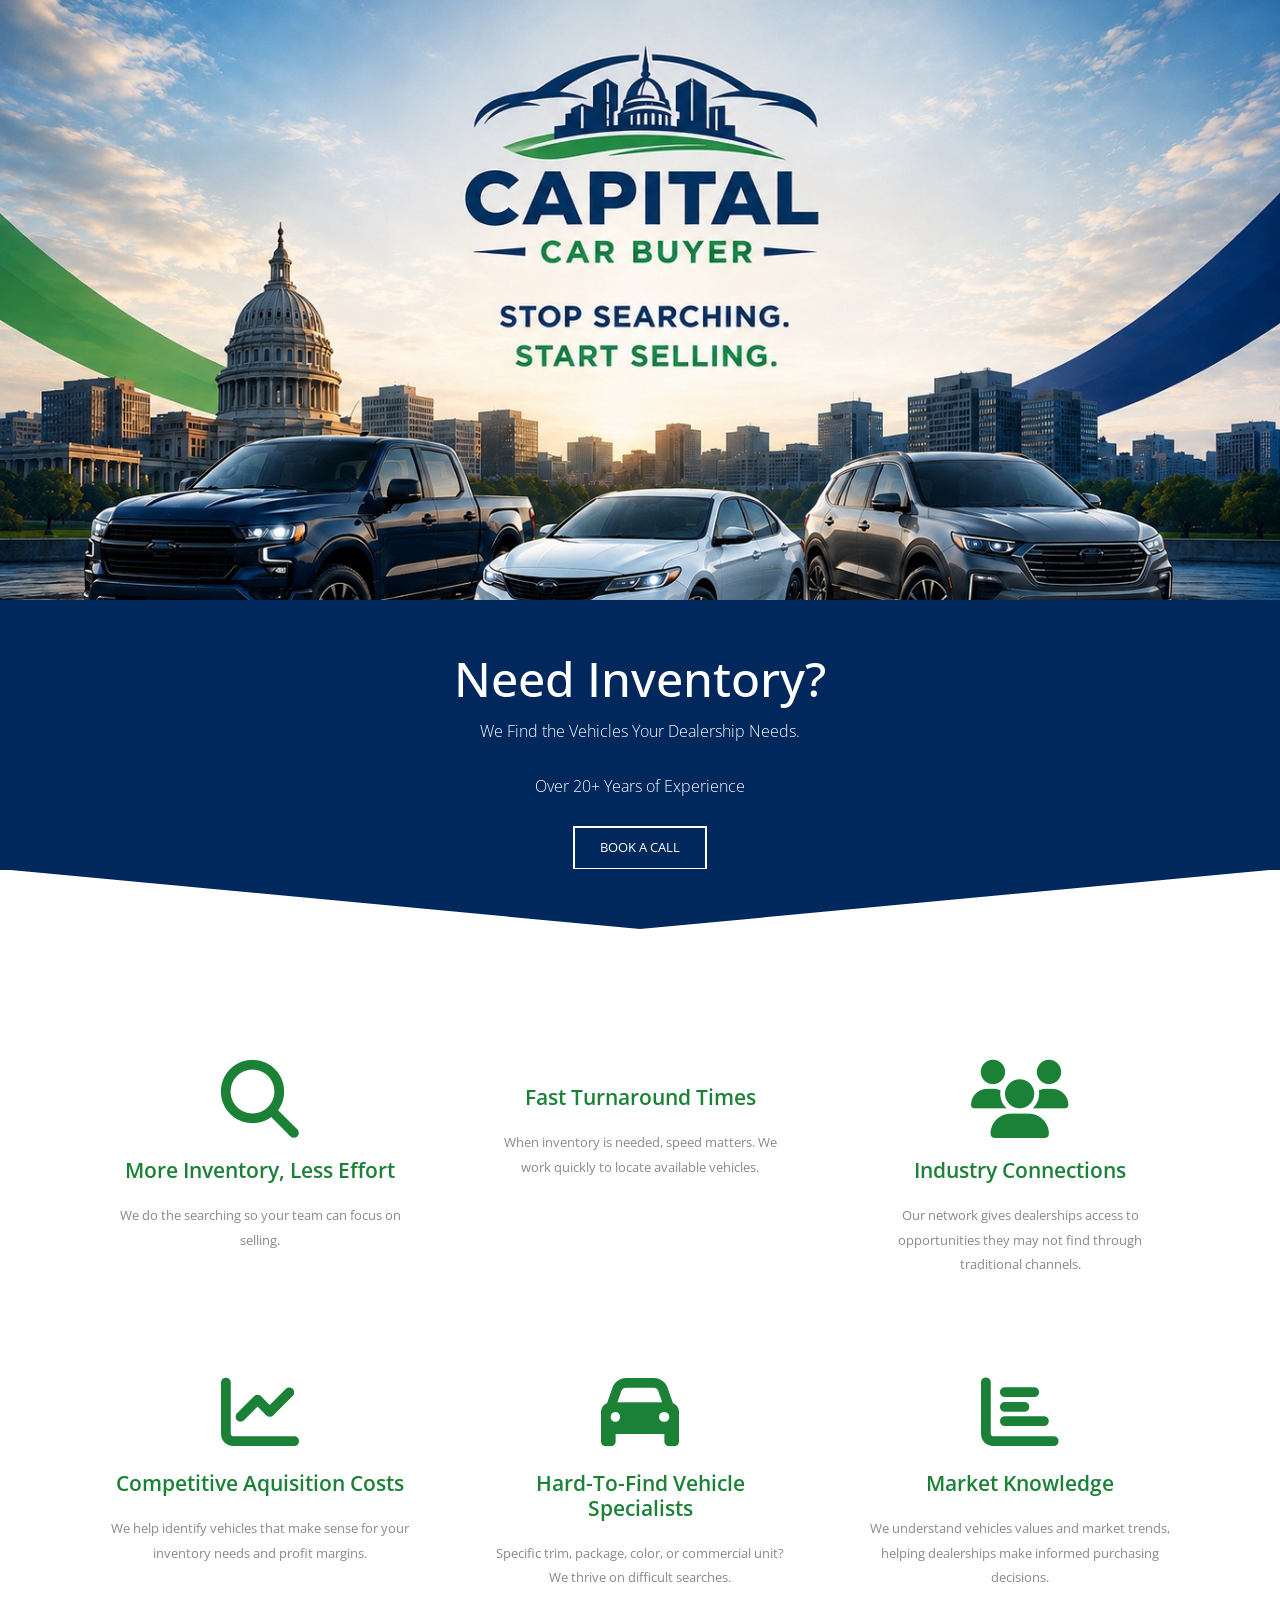
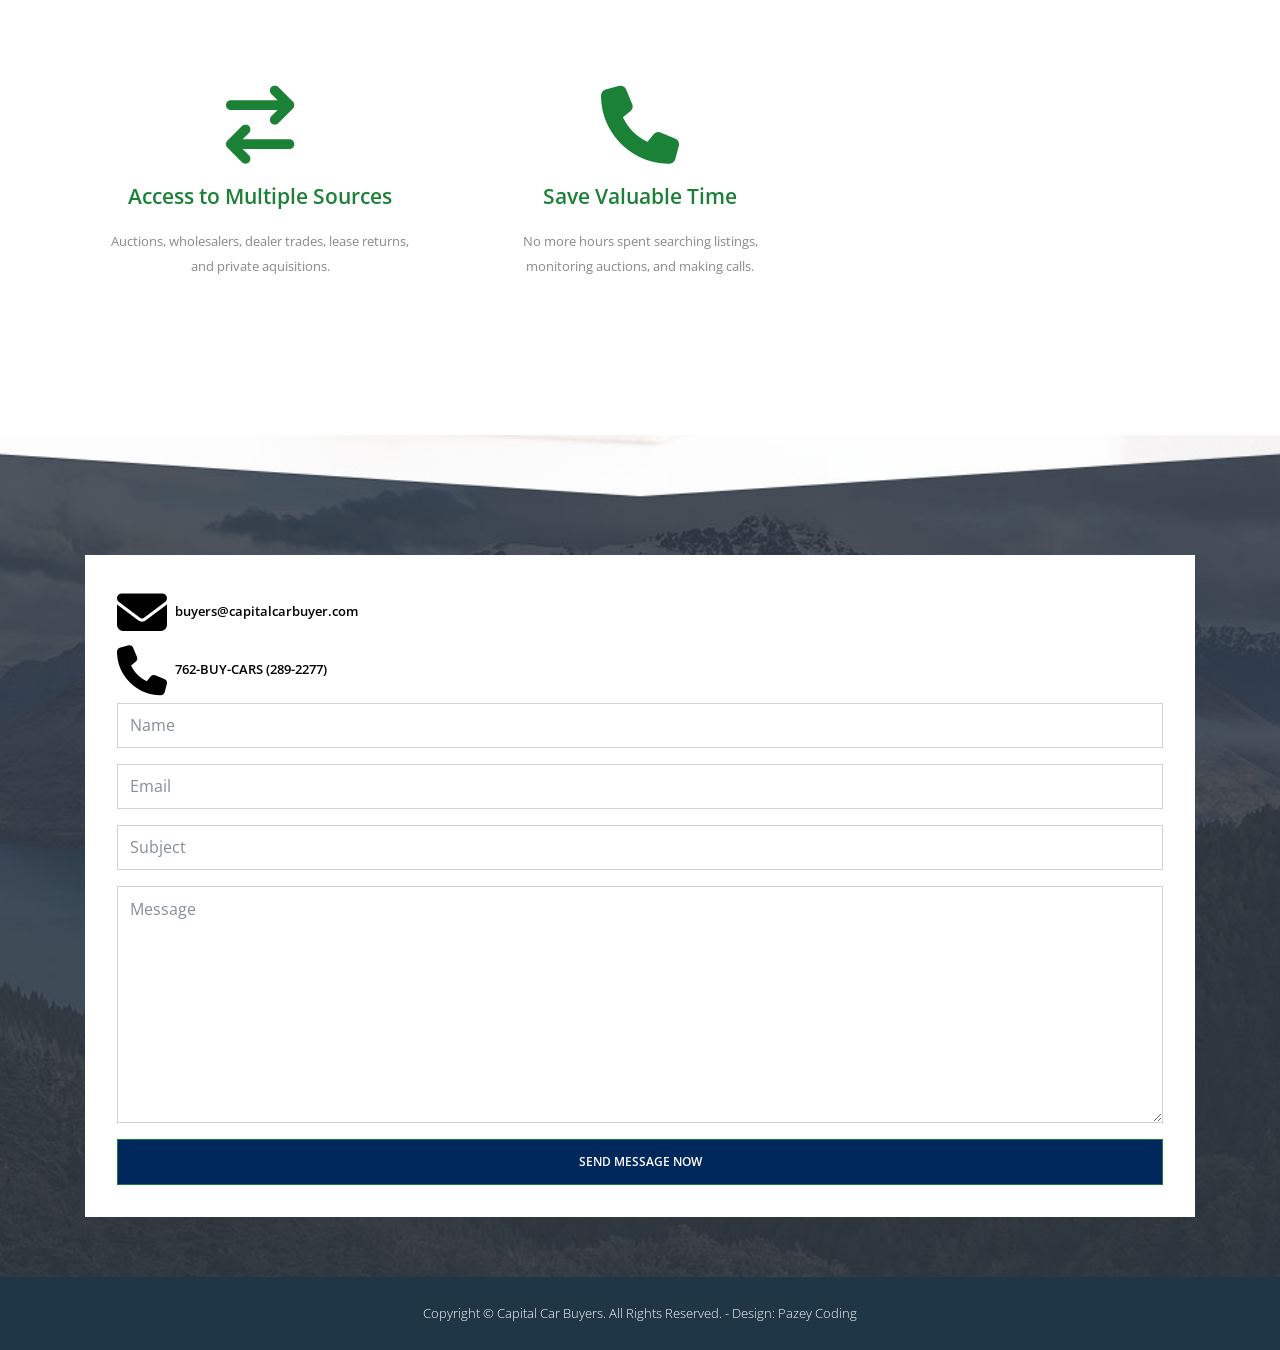
<file: index.html>
<!DOCTYPE html>
<html lang="en">
<head>
    <meta charset="utf-8">
    <meta http-equiv="X-UA-Compatible" content="IE=edge">
    <meta name="viewport" content="width=device-width, initial-scale=1">

    <title>Capital Car Buyer</title>

    <!-- load stylesheets -->
    <link rel="stylesheet" href="https://fonts.googleapis.com/css?family=Open+Sans:300,400,600,700">  <!-- Google web font "Open Sans" -->
    <link rel="stylesheet" href="font-awesome-4.7.0/css/font-awesome.min.css">                <!-- Font Awesome -->
    <link rel="stylesheet" href="css/bootstrap.min.css">                                      <!-- Bootstrap style -->
    <link rel="stylesheet" type="text/css" href="slick/slick.css"/>
    <link rel="stylesheet" type="text/css" href="slick/slick-theme.css"/>
    <link rel="stylesheet" type="text/css" href="css/datepicker.css"/>
    <link rel="stylesheet" href="css/tooplate-style.css">   
    <link rel="stylesheet" href="https://cdnjs.cloudflare.com/ajax/libs/font-awesome/6.5.2/css/all.min.css">                              

</head>

    <body>

               
                </div>
            </div>
            <div class="tm-section tm-bg-img" id="tm-section-1">
                <div class="tm-bg-white ie-container-width-fix-2">
                    <div class="container ie-h-align-center-fix">
                        <div class="row">
                            <div class="col-xs-12 ml-auto mr-auto ie-container-width-fix">
                                
                            </div>                        
                        </div>      
                    </div>
                </div>                  
            </div>
            
            <div class="tm-section-2">
                <div class="container">
                    <div class="row">
                        <div class="col text-center">
                            <h2 class="tm-section-title">Need Inventory? </h2>
                            <p class="tm-color-white tm-section-subtitle">We Find the Vehicles Your Dealership Needs.</p>
                            <p class="tm-color-white tm-section-subtitle">Over 20+ Years of Experience</p>
                            <a href="#tm-section-6" class="tm-color-white tm-btn-white-bordered">Book A Call</a>
                        </div>                
                    </div>
                </div>        
            </div>
            
            <div class="tm-section tm-position-relative">
                <svg xmlns="http://www.w3.org/2000/svg" viewBox="0 0 100 100" preserveAspectRatio="none" class="tm-section-down-arrow">
                    <polygon fill="#00285C" points="0,0  100,0  50,60"></polygon>                   
                </svg> 
                <div class="container tm-pt-5 tm-pb-4">
                    <div class="row text-center">
                        <article class="col-sm-12 col-md-4 col-lg-4 col-xl-4 tm-article">                            
                            <i class="fa fa-search tm-fa-6x tm-color-primary tm-margin-b-20"></i>
                            <h3 class="tm-color-primary tm-article-title-1">More Inventory, Less Effort</h3>
                            <p>We do the searching so your team can focus on selling.</p>
                            
                        </article>
                        <article class="col-sm-12 col-md-4 col-lg-4 col-xl-4 tm-article">                            
                            <i class="fa fa-clock-o tm-fa-6x tm-color-primary tm-margin-b-20"></i>
                            <h3 class="tm-color-primary tm-article-title-1">Fast Turnaround Times</h3>
                            <p>When inventory is needed, speed matters. We work quickly to locate available vehicles.</p>
                                                     
                        </article>
                        <article class="col-sm-12 col-md-4 col-lg-4 col-xl-4 tm-article">                           
                           <i class="fa fa-users tm-fa-6x tm-color-primary tm-margin-b-20"></i>
                            <h3 class="tm-color-primary tm-article-title-1">Industry Connections</h3>
                            <p>Our network gives dealerships access to opportunities they may not find through traditional channels.</p>
                                                    
                        </article>
                                 <article class="col-sm-12 col-md-4 col-lg-4 col-xl-4 tm-article">                            
                            <i class="fa fa-line-chart tm-fa-6x tm-color-primary tm-margin-b-20"></i>
                            <h3 class="tm-color-primary tm-article-title-1">Competitive Aquisition Costs</h3>
                            <p>We help identify vehicles that make sense for your inventory needs and profit margins.</p>
                         
                        </article>
                        <article class="col-sm-12 col-md-4 col-lg-4 col-xl-4 tm-article">                            
                            <i class="fa fa-car tm-fa-6x tm-color-primary tm-margin-b-20"></i>
                            <h3 class="tm-color-primary tm-article-title-1">Hard-To-Find Vehicle Specialists</h3>
                            <p>Specific trim, package, color, or commercial unit? We thrive on difficult searches.</p>
                                                  
                        </article>
                   
                                 <article class="col-sm-12 col-md-4 col-lg-4 col-xl-4 tm-article">                            
                           <i class="fa fa-bar-chart tm-fa-6x tm-color-primary tm-margin-b-20"></i>
                            <h3 class="tm-color-primary tm-article-title-1">Market Knowledge</h3>
                            <p>We understand vehicles values and market trends, helping dealerships make informed purchasing decisions.</p>
                           
                        </article>
                        <article class="col-sm-12 col-md-4 col-lg-4 col-xl-4 tm-article">                            
                            <i class="fa fa-exchange tm-fa-6x tm-color-primary tm-margin-b-20"></i>
                            <h3 class="tm-color-primary tm-article-title-1">Access to Multiple Sources</h3>
                            <p>Auctions, wholesalers, dealer trades, lease returns, and private aquisitions.</p>
                                                      
                        </article>
                        <article class="col-sm-12 col-md-4 col-lg-4 col-xl-4 tm-article">                           
                            <i class="fa fa-phone tm-fa-6x tm-color-primary tm-margin-b-20"></i>
                            <h3 class="tm-color-primary tm-article-title-1">Save Valuable Time</h3>
                            <p>No more hours spent searching listings, monitoring auctions, and making calls.</p>
                                                
                        </article>
                    </div>        
                </div>
            </div>
            
         
                   

            
                                </div>                            
                            </div>
                        </div>
                    </div>
                </div>
            </div>           
            
        
<div class="tm-section tm-section-pad tm-bg-img tm-position-relative" id="tm-section-6">
    <div class="container ie-h-align-center-fix">
        <div class="row">
            <div class="col-12">
                <div class="tm-bg-white tm-p-4">

                    <!-- Contact information -->
                    <div class="contact-info">
                        <a href="mailto:buyers@capitalcarbuyer.com" class="contact-link">
                            <i class="fas fa-envelope"></i>
                            buyers@capitalcarbuyer.com
                        </a>

                        <a href="tel:+17622892277" class="contact-link">
                            <i class="fas fa-phone"></i>
                            762-BUY-CARS (289-2277)
                        </a>
                    </div>

                    <!-- Contact form -->
                    <form id="contact-form"
                          action="https://formsubmit.co/buyers@capitalcarbuyer.com"
                          method="POST">

                        <!-- Email settings -->
                        <input type="hidden" name="_subject"
                               value="New Car Selling Inquiry - Capital Car Buyer">

                        <input type="hidden" name="_template" value="table">

                        <input type="hidden" name="_next"
                               value="https://capitalcarbuyer.com/thank-you.html">

                        <!-- Optional: reduce spam -->
                        <input type="text" name="_honey"
                               style="display:none">

                        <div class="form-group">
                            <input type="text"
                                   id="contact_name"
                                   name="Name"
                                   class="form-control"
                                   placeholder="Name"
                                   autocomplete="name"
                                   required>
                        </div>

                        <div class="form-group">
                            <input type="email"
                                   id="contact_email"
                                   name="Email"
                                   class="form-control"
                                   placeholder="Email"
                                   autocomplete="email"
                                   required>
                        </div>

                        <div class="form-group">
                            <input type="text"
                                   id="contact_subject"
                                   name="Subject"
                                   class="form-control"
                                   placeholder="Subject"
                                   required>
                        </div>

                        <div class="form-group">
                            <textarea id="contact_message"
                                      name="Message"
                                      class="form-control"
                                      rows="9"
                                      placeholder="Message"
                                      required></textarea>
                        </div>

                        <button type="submit"
                                class="btn btn-primary tm-btn-primary">
                            Send Message Now
                        </button>

                    </form>
                    <!-- End contact form -->

                </div>
            </div>
        </div>
    </div>
</div>

            
            <footer class="tm-bg-dark-blue">
                <div class="container">
                    <div class="row">
                        <p class="col-sm-12 text-center tm-font-light tm-color-white p-4 tm-margin-b-0">
                        Copyright &copy; Capital Car Buyers. All Rights Reserved.
                        
                        - Design: Pazey Coding</a></p>        
                    </div>
                </div>                
            </footer>
        </div>
        
        <!-- load JS files -->
        <script src="js/jquery-1.11.3.min.js"></script>             <!-- jQuery (https://jquery.com/download/) -->
        <script src="js/popper.min.js"></script>                    <!-- https://popper.js.org/ -->       
        <script src="js/bootstrap.min.js"></script>                 <!-- https://getbootstrap.com/ -->
        <script src="js/datepicker.min.js"></script>                <!-- https://github.com/qodesmith/datepicker -->
        <script src="js/jquery.singlePageNav.min.js"></script>      <!-- Single Page Nav (https://github.com/ChrisWojcik/single-page-nav) -->
        <script src="slick/slick.min.js"></script>                  <!-- http://kenwheeler.github.io/slick/ -->
        <script>

     

            function setCarousel() {
                
                if ($('.tm-article-carousel').hasClass('slick-initialized')) {
                    $('.tm-article-carousel').slick('destroy');
                } 

                if($(window).width() < 438){
                    // Slick carousel
                    $('.tm-article-carousel').slick({
                        infinite: false,
                        dots: true,
                        slidesToShow: 1,
                        slidesToScroll: 1
                    });
                }
                else {
                 $('.tm-article-carousel').slick({
                        infinite: false,
                        dots: true,
                        slidesToShow: 2,
                        slidesToScroll: 1
                    });   
                }
            }

            function setPageNav(){
                if($(window).width() > 991) {
                    $('#tm-top-bar').singlePageNav({
                        currentClass:'active',
                        offset: 79
                    });   
                }
                else {
                    $('#tm-top-bar').singlePageNav({
                        currentClass:'active',
                        offset: 65
                    });   
                }
            }

            function togglePlayPause() {
                vid = $('.tmVideo').get(0);

                if(vid.paused) {
                    vid.play();
                    $('.tm-btn-play').hide();
                    $('.tm-btn-pause').show();
                }
                else {
                    vid.pause();
                    $('.tm-btn-play').show();
                    $('.tm-btn-pause').hide();   
                }  
            }
       
            $(document).ready(function(){

                $(window).on("scroll", function() {
                    if($(window).scrollTop() > 100) {
                        $(".tm-top-bar").addClass("active");
                    } else {
                        //remove the background property so it comes transparent again (defined in your css)
                       $(".tm-top-bar").removeClass("active");
                    }
                });      

       
                
                // Slick carousel
                setCarousel();
                setPageNav();

                $(window).resize(function() {
                  setCarousel();
                  setPageNav();
                });

                // Close navbar after clicked
                $('.nav-link').click(function(){
                    $('#mainNav').removeClass('show');
                });


                // Update the current year in copyright
                $('.tm-current-year').text(new Date().getFullYear());                           
            });

        </script>             

</body>
</html>
</file>
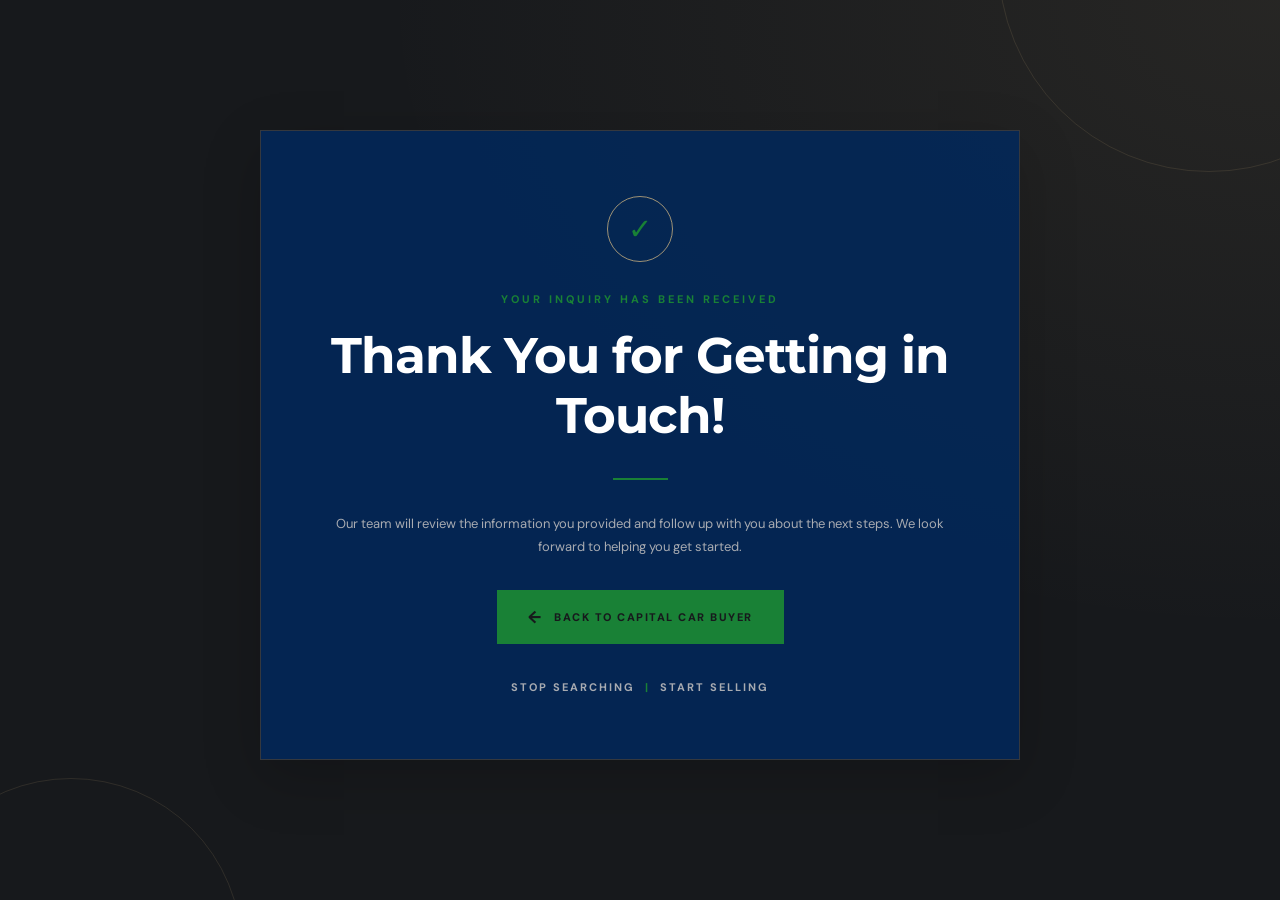
<file: thank-you.html>
<!DOCTYPE html>
<html lang="en">
<head>
  <meta charset="UTF-8">
  <meta name="viewport" content="width=device-width, initial-scale=1.0">

  <meta name="description" content="Thank you for contacting Capital Car Buyer. We've received your vehicle-selling inquiry and look forward to helping you sell your car.">

  <meta name="robots" content="noindex, follow">

  <title>Thank You | Capital Car Buyer</title>

  <link rel="preconnect" href="https://fonts.googleapis.com">
  <link rel="preconnect" href="https://fonts.gstatic.com" crossorigin>

  <link href="https://fonts.googleapis.com/css2?family=DM+Sans:wght@400;500;600;700&family=Montserrat:wght@500;600;700;800&display=swap" rel="stylesheet">

  <style>
    * {
      box-sizing: border-box;
      margin: 0;
      padding: 0;
    }

    :root {
      --gold: #198136;
      --gold-dark: #00285D;
      --dark: #17191C;
      --dark-light: #00285dd4;
      --white: #FFFFFF;
      --muted: #A8ABB1;
      --border: #35383E;
    }

    html {
      scroll-behavior: smooth;
    }

    body {
      min-height: 100vh;
      font-family: 'DM Sans', sans-serif;
      color: var(--white);
      background: var(--dark);
      display: flex;
      flex-direction: column;
    }

    /* Header */

    .site-header {
      width: 100%;
      padding: 26px 7%;
      border-bottom: 1px solid var(--border);
      background: var(--dark);
    }

    .header-inner {
      max-width: 1200px;
      margin: 0 auto;
      display: flex;
      align-items: center;
      justify-content: center;
    }

    .brand {
      color: var(--white);
      text-decoration: none;
      text-align: center;
      display: inline-block;
    }

    .brand-name {
      display: block;
      font-family: 'Montserrat', sans-serif;
      font-size: 22px;
      font-weight: 800;
      letter-spacing: 2px;
    }

    .brand-name span {
      color: var(--gold);
    }

    .brand-subtitle {
      display: block;
      margin-top: 7px;
      font-size: 9px;
      font-weight: 600;
      letter-spacing: 4px;
      color: var(--muted);
      text-transform: uppercase;
    }

    /* Thank-you section */

    .thank-you-section {
      flex: 1;
      display: flex;
      align-items: center;
      justify-content: center;
      padding: 80px 24px 90px;
      position: relative;
      overflow: hidden;
      background:
        radial-gradient(
          ellipse at top right,
          rgba(223, 191, 133, 0.08),
          transparent 50%
        ),
        var(--dark);
    }

    .thank-you-section::before {
      content: "";
      position: absolute;
      width: 420px;
      height: 420px;
      border: 1px solid rgba(223, 191, 133, 0.12);
      border-radius: 50%;
      top: -250px;
      right: -140px;
      pointer-events: none;
    }

    .thank-you-section::after {
      content: "";
      position: absolute;
      width: 340px;
      height: 340px;
      border: 1px solid rgba(223, 191, 133, 0.12);
      border-radius: 50%;
      bottom: -220px;
      left: -100px;
      pointer-events: none;
    }

    .thank-you-card {
      position: relative;
      z-index: 1;
      width: 100%;
      max-width: 760px;
      padding: 65px 55px;
      text-align: center;
      background: var(--dark-light);
      border: 1px solid var(--border);
      box-shadow: 0 18px 55px rgba(0, 0, 0, 0.18);
    }

    .success-icon {
      width: 66px;
      height: 66px;
      margin: 0 auto 30px;
      border: 1px solid rgba(223, 191, 133, 0.7);
      border-radius: 50%;
      display: flex;
      align-items: center;
      justify-content: center;
      color: var(--gold);
      font-size: 29px;
      font-weight: 400;
    }

    .eyebrow {
      color: var(--gold);
      font-size: 11px;
      font-weight: 700;
      letter-spacing: 3px;
      text-transform: uppercase;
      margin-bottom: 20px;
    }

    h1 {
      font-family: 'Montserrat', sans-serif;
      font-size: clamp(34px, 5vw, 50px);
      font-weight: 700;
      line-height: 1.2;
      letter-spacing: -1px;
      margin-bottom: 24px;
    }

    .thank-you-message {
      max-width: 510px;
      margin: 0 auto;
      color: var(--muted);
      font-size: 15px;
      line-height: 1.9;
    }

    .thank-you-message strong {
      color: var(--white);
      font-weight: 600;
    }

    .divider {
      width: 55px;
      height: 2px;
      background: var(--gold);
      margin: 32px auto;
    }

    .next-steps {
      color: var(--muted);
      font-size: 13px;
      line-height: 1.8;
      margin-bottom: 32px;
    }

    /* Homepage button */

    .home-button {
      display: inline-flex;
      align-items: center;
      justify-content: center;
      gap: 12px;
      min-height: 54px;
      padding: 0 30px;
      background: var(--gold);
      border: 1px solid var(--gold);
      color: var(--dark);
      text-decoration: none;
      font-size: 11px;
      font-weight: 800;
      letter-spacing: 1.5px;
      text-transform: uppercase;
      transition: background 0.25s ease,
                  border-color 0.25s ease,
                  transform 0.25s ease;
    }

    .home-button:hover {
      background: var(--gold-dark);
      border-color: var(--gold-dark);
      transform: translateY(-2px);
    }

    .home-button:focus-visible {
      outline: 3px solid var(--white);
      outline-offset: 4px;
    }

    .button-arrow {
      font-size: 17px;
      line-height: 1;
      transition: transform 0.25s ease;
    }

    .home-button:hover .button-arrow {
      transform: translateX(-3px);
    }

    .brand-tagline {
      margin-top: 36px;
      color: var(--muted);
      font-size: 11px;
      font-weight: 700;
      letter-spacing: 2px;
      text-transform: uppercase;
    }

    .brand-tagline span {
      color: var(--gold);
      padding: 0 5px;
    }

    

    /* Mobile */

    @media (max-width: 600px) {
      .site-header {
        padding: 22px 16px;
      }

      .brand-name {
        font-size: 19px;
        letter-spacing: 1.5px;
      }

      .brand-subtitle {
        font-size: 8px;
        letter-spacing: 3px;
      }

      .thank-you-section {
        padding: 45px 18px 55px;
      }

      .thank-you-card {
        padding: 45px 23px;
      }

      .success-icon {
        width: 58px;
        height: 58px;
        margin-bottom: 25px;
      }

      .eyebrow {
        font-size: 10px;
        letter-spacing: 2px;
      }

      h1 {
        font-size: 34px;
      }

      .thank-you-message {
        font-size: 14px;
      }

      .home-button {
        width: 100%;
        max-width: 300px;
        padding: 0 18px;
        font-size: 10px;
      }

      .brand-tagline {
        font-size: 9px;
        letter-spacing: 1.5px;
      }
    }

    @media (prefers-reduced-motion: reduce) {
      *,
      *::before,
      *::after {
        scroll-behavior: auto !important;
        transition: none !important;
      }
    }
  </style>
</head>

<body>



  <main class="thank-you-section">
    <section class="thank-you-card" aria-labelledby="thank-you-title">

      <div class="success-icon" aria-hidden="true">
        &#10003;
      </div>

      <p class="eyebrow">Your inquiry has been received</p>

      <h1 id="thank-you-title">Thank You for Getting in Touch!</h1>

    

      <div class="divider"></div>

      <p class="next-steps">
        Our team will review the information you provided and
        follow up with you about the next steps.
        We look forward to helping you get started.
      </p>

      <a class="home-button" href="https://capitalcarbuyer.com/">
        <span class="button-arrow" aria-hidden="true">&#8592;</span>
        Back to Capital Car Buyer
      </a>

      <p class="brand-tagline">
        Stop Searching <span>|</span> Start Selling
      </p>

    </section>
  </main>



  <script>
    document.getElementById("current-year").textContent =
      new Date().getFullYear();
  </script>

</body>
</html>
</file>
<file: css/datepicker.css>
.qs-datepicker {
  color: black;
  position: absolute;
  width: 250px;
  display: -ms-flexbox;
  display: flex;
  -ms-flex-direction: column;
      flex-direction: column;
  font-family: sans-serif;
  font-size: 14px;
  z-index: 9001;
  -webkit-user-select: none;
     -moz-user-select: none;
      -ms-user-select: none;
          user-select: none;
  border: 1px solid gray;
  border-radius: 4.22275px;
  overflow: hidden;
  background: white;
  box-shadow: 0 20px 20px -15px rgba(0, 0, 0, 0.3);
}
.qs-datepicker * {
  box-sizing: border-box;
}
.qs-datepicker.qs-hidden {
  display: none;
}
.qs-datepicker .qs-overlay {
  position: absolute;
  top: 0;
  left: 0;
  background: rgba(0, 0, 0, 0.75);
  color: white;
  width: 100%;
  height: 100%;
  padding: .5em;
  z-index: 1;
  opacity: 1;
  transition: opacity 0.3s;
  display: -ms-flexbox;
  display: flex;
  -ms-flex-direction: column;
      flex-direction: column;
  -ms-flex-align: center;
      align-items: center;
}
.qs-datepicker .qs-overlay.qs-hidden {
  opacity: 0;
  z-index: -1;
}
.qs-datepicker .qs-overlay .qs-close {
  -ms-flex-item-align: end;
      align-self: flex-end;
  display: inline-table;
  padding: .5em;
  line-height: .77;
  cursor: pointer;
  position: absolute;
}
.qs-datepicker .qs-overlay .qs-overlay-year {
  display: block;
  border: none;
  background: transparent;
  border-bottom: 1px solid white;
  border-radius: 0;
  color: white;
  font-size: 14px;
  padding: .25em 0;
  margin: auto 0 .5em;
  width: calc(100% - 1em);
}
.qs-datepicker .qs-overlay .qs-overlay-year::-webkit-inner-spin-button {
  -webkit-appearance: none;
}
.qs-datepicker .qs-overlay .qs-submit {
  border: 1px solid white;
  border-radius: 4.22275px;
  padding: .5em;
  margin: 0 auto auto;
  cursor: pointer;
  background: rgba(128, 128, 128, 0.4);
}
.qs-datepicker .qs-overlay .qs-submit.qs-disabled {
  color: gray;
  border-color: gray;
  cursor: not-allowed;
}
.qs-datepicker .qs-controls {
  width: 100%;
  display: -ms-flexbox;
  display: flex;
  -ms-flex-pack: justify;
      justify-content: space-between;
  -ms-flex-align: center;
      align-items: center;
  -ms-flex-positive: 1;
      flex-grow: 1;
  -ms-flex-negative: 0;
      flex-shrink: 0;
  background: lightgray;
  filter: blur(0px);
  transition: filter 0.3s;
}
.qs-datepicker .qs-controls.qs-blur {
  filter: blur(5px);
}
.qs-datepicker .qs-arrow {
  height: 25px;
  width: 25px;
  position: relative;
  cursor: pointer;
  border-radius: 5px;
  transition: background .15s;
}
.qs-datepicker .qs-arrow:hover {
  background: rgba(0, 0, 0, 0.1);
}
.qs-datepicker .qs-arrow:hover.qs-left:after {
  border-right-color: black;
}
.qs-datepicker .qs-arrow:hover.qs-right:after {
  border-left-color: black;
}
.qs-datepicker .qs-arrow:after {
  content: '';
  border: 6.25px solid transparent;
  position: absolute;
  top: 50%;
  transition: border .2s;
}
.qs-datepicker .qs-arrow.qs-left:after {
  border-right-color: gray;
  right: 50%;
  transform: translate(25%, -50%);
}
.qs-datepicker .qs-arrow.qs-right:after {
  border-left-color: gray;
  left: 50%;
  transform: translate(-25%, -50%);
}
.qs-datepicker .qs-month-year {
  font-weight: bold;
  transition: border .2s;
  border-bottom: 1px solid transparent;
  cursor: pointer;
}
.qs-datepicker .qs-month-year:hover {
  border-bottom: 1px solid gray;
}
.qs-datepicker .qs-month-year:focus,
.qs-datepicker .qs-month-year:active:focus {
  outline: none;
}
.qs-datepicker .qs-month {
  padding-right: .5ex;
}
.qs-datepicker .qs-year {
  padding-left: .5ex;
}
.qs-datepicker .qs-squares {
  display: -ms-flexbox;
  display: flex;
  -ms-flex-wrap: wrap;
      flex-wrap: wrap;
  padding: 5px;
  filter: blur(0px);
  transition: filter 0.3s;
}
.qs-datepicker .qs-squares.qs-blur {
  filter: blur(5px);
}
.qs-datepicker .qs-square {
  width: 14.28571429%;
  height: 25px;
  display: -ms-flexbox;
  display: flex;
  -ms-flex-align: center;
      align-items: center;
  -ms-flex-pack: center;
      justify-content: center;
  cursor: pointer;
  transition: background .1s;
  border-radius: 4.22275px;
}
.qs-datepicker .qs-square.qs-current {
  font-weight: bold;
}
.qs-datepicker .qs-square.qs-active {
  background: lightblue;
}
.qs-datepicker .qs-square.qs-disabled span {
  opacity: .2;
}
.qs-datepicker .qs-square.qs-empty {
  cursor: default;
}
.qs-datepicker .qs-square.qs-disabled {
  cursor: not-allowed;
}
.qs-datepicker .qs-square.qs-day {
  cursor: default;
  font-weight: bold;
  color: gray;
}
.qs-datepicker .qs-square:not(.qs-empty):not(.qs-disabled):not(.qs-day):hover {
  background: orange;
}
</file>
<file: css/tooplate-style.css>
body {
	font-family: 'Open Sans', Helvetica, Arial, sans-serif;
	font-size: 13px;
	font-weight: 400;
	overflow-x: hidden;
}

a, button { transition: all 0.3s ease; }
a:hover,
a:focus {
	text-decoration: none;
	outline: none;
}

.tm-position-relative { position: relative; }
.tm-flex-align-center { align-items: center; }
.tm-fa-6x { font-size: 6em; }
.tm-margin-b-0 { margin-bottom: 0; }
.tm-margin-b-20 { margin-bottom: 20px; }
.tm-p-4 { padding: 2rem!important; }
.tm-color-white { color: white; }
.tm-color-primary {	color: #1B8137; }
.tm-bg-primary { background: #1B8137; }
.tm-bg-gray { background: #F4F4F4; }
.tm-bg-white { background: white; }
.tm-bg-dark-blue { background: #1f3646; }

.tm-bg-white-shadow {
	-webkit-box-shadow: 0px 0px 7px 0px rgba(214,214,214,1);
	-moz-box-shadow: 0px 0px 7px 0px rgba(214,214,214,1);
	box-shadow: 0px 0px 7px 0px rgba(214,214,214,1);
}

.tm-section-pad { padding: 30px 50px; }
.tm-section-pad-2 { padding: 30px 40px; }
.tm-article-pad { padding: 28px; }
.tm-sidebar-pad { padding: 15px 20px; }
.tm-sidebar-pad-2 { padding: 21px 20px; }
.tm-pad { padding: 20px; }

a.tm-color-primary:hover,
a.tm-color-primary:active {
	color: #1B8137;
}

.tm-font-light { font-weight: 300; }
.tm-font-normal { font-weight: 400; }
.tm-font-semibold { font-weight: 600; }

p { 
	color: #898989; 
	line-height: 1.9;
}

.navbar { 
	width: 100%; 
	padding-top: 0;
	padding-bottom: 0;
}
.navbar-brand {
	font-size: 1.8rem;
	font-weight: 700;
}
.navbar a { color: black; }

.navbar-toggler-icon {
    background-image: url("data:image/svg+xml;charset=utf8,%3Csvg viewBox='0 0 32 32' xmlns='http://www.w3.org/2000/svg'%3E%3Cpath stroke='rgba(238, 80, 87, 1)' stroke-width='2' stroke-linecap='round' stroke-miterlimit='10' d='M4 8h24M4 16h24M4 24h24'/%3E%3C/svg%3E");
}

.navbar-toggler { 
	border-color: #00285C; 
	cursor: pointer;
}

.nav-item {
	background: transparent;
	border-left: 1px solid #ccc;
	cursor: pointer;
	font-size: 0.8rem;
	font-weight: 300;
    text-transform: uppercase;
    padding: 0;
    transition: all 0.5s ease;
}

.nav-item:last-child { border-right: 1px solid #ccc; }

.nav-link.active,
.nav-link:hover {
	color: white;
	background: #1B8137;	
}

.tm-top-bar .navbar-expand-lg .navbar-nav .nav-link {
    padding: 12px 18px;
    font-size: 0.75rem;
}

.tm-top-bar {
    position: fixed;
    top: 0;
    left: 0;
    width: 100%;
    padding: 0;
    z-index: 10000;
    transition: all 0.2s ease-in-out;
    height: 10px;
    background: white;
}

.tm-top-bar.active {
	height: 60px;
	box-shadow: 0 1px 5px rgba(0, 0, 0, 0.25);
}

.tm-top-bar.active .navbar-expand-lg .navbar-nav .nav-link {
    padding: 10px 15px;
    font-size: 0.75rem;
}
.tm-top-bar-bg { height: 119px; }
.tm-section { min-height: 515px; }

.tm-section-pad {
	padding-top: 80px;
	padding-bottom: 80px;
}

#tm-section-1 {	
	background-image: url('../img/bg-img-1.jpg');	
	height: 600px;
}




#tm-section-5 { background-image: url('../img/bg-img-2.jpg'); }

#tm-section-6 {
	background-image: url('../img/bg-img-3.jpg');
	background-position: top center;
	padding-top: 120px;
	padding-bottom: 60px;
}

.tm-bg-img {
	background-position: center center;
	background-repeat: no-repeat;
	background-size: cover;
	display: -webkit-box;
	display: -webkit-flex;
	display: -ms-flexbox;
	display: flex;
    -webkit-box-align: center;
    -webkit-align-items: center;
    -ms-flex-align: center;
            align-items: center;
    -webkit-box-pack: center;
    -webkit-justify-content: center;
    -ms-flex-pack: center;
            justify-content: center
}

.qs-datepicker {
	font-family:  'Open Sans', Helvetica, Arial, sans-serif;
	font-size: 0.8rem;
}

.form-control {
	border-radius: 0;
	padding: 0.6rem 0.75rem;
}

.form-control:focus {
	border-color: #00285C;
	box-shadow: 0 0 0 0.2rem #00285C;
}

.btn-primary {
	background-color: #00285C;
	border-color: #1B8137;
	border-radius: 0;
	cursor: pointer;
	font-size: 0.7rem;
	font-weight: 600;
	padding: 13px 30px;
	text-transform: uppercase;
}

.btn-primary:hover,
.btn-primary:focus,
.btn-primary:active {
	background-color: #00285C;
	border-color: #1B8137;
}

.tm-search-form .tm-form-element { padding: 0 5px; }
.tm-form-element { position: relative; }
.tm-form-element:last-child { margin-right: 0; }

.tm-form-element-icon {
	color: #00285C;
	position: absolute;
	top: 10px;
	left: 15px;
}

.tm-form-element-icon-small {
	top: 16px;
	left: 18px;
}

select.tm-select.form-control:not([size]):not([multiple]) { height: 100%; }

select:not([multiple]) {
    -webkit-appearance: none;
    -moz-appearance: none;
    background-position: right 50%;
    background-repeat: no-repeat;
    background-image: url([data-uri]);
    padding: .5em;
    padding-right: 1.5em
}

/* https://stackoverflow.com/questions/20163079/remove-select-arrow-on-ie */
select.tm-select::-ms-expand { display: none; }

.tm-select {
    border-radius: 0;
    color: #858789;
}

.tm-search-form .form-control {
	font-size: 0.8rem;	
	padding: 0.75rem 0.75rem 0.75rem 45px;
}

.tm-search-form .tm-form-element { width: 33.3333%; }
.tm-search-form .tm-form-element-2 { width: 25%; }
.tm-search-form-row { width: 900px; }
.tm-btn-search { width: 100%; }

/* https://css-tricks.com/creating-non-rectangular-headers/ */
.tm-section-down-arrow {
  position: absolute;
  top: -1px;
  width: 100%;
  height: 100px;
}

.tm-pt-5 { padding-top: 150px; }
.tm-pb-4 { padding-bottom: 100px; }

.tm-section-2 {
	background: #00285C;
	padding-top: 50px;
	position: relative;
}

.tm-section-title {
	color: white;
	font-size: 3rem;
}

.tm-section-title-2 {
	font-size: 3.2rem;
    font-weight: 600;
}

.tm-section-subtitle {
	font-size: 1rem;
	font-weight: 300;
	margin-bottom: 25px;
}

.tm-section-subtitle-2 { font-size: 1.8rem; }

.tm-btn-white-bordered {
	display: inline-block;
	padding: 10px 25px;
	border: 2px solid white;
	background: transparent;
	text-transform: uppercase;
}

.tm-btn-white-bordered:hover,
.tm-btn-white-bordered:focus {
	color: #00285C;
	background: white;	
}

.slick-dots { bottom: -35px; }

.tm-article {
	padding: 40px;
	transition: all 0.3s ease;
}

.tm-article:hover {
	-webkit-box-shadow: 0px 0px 7px 0px rgba(214,214,214,1);
	-moz-box-shadow: 0px 0px 7px 0px rgba(214,214,214,1);
	box-shadow: 0px 0px 7px 0px rgba(214,214,214,1);
	transform: scale(1.1);
}

.tm-article-title-1 {
	font-size: 1.3rem;
    font-weight: 600;
    margin-bottom: 20px;
}

.tm-article-title-2 { 
	font-size: 1rem;
	font-weight: 700;
	letter-spacing: 1px;
}

.tm-article-title-3 { font-size: 1.1rem; }

.tm-btn-primary {
	display: block;
    width: 100%;
    text-align: center;
    margin-left: auto;
    margin-right: auto;
    font-size: 0.75rem;
}

.tm-sidebar-title {
	font-size: 1.3rem;
	margin-bottom: 5px;
}

.tm-sidebar-item-title {
	font-size: 1.2rem;
	letter-spacing: 1px;
	margin-bottom: 0;	
}

.tm-recommended-item .tm-bg-gray { transition: all 0.3s ease; }
.tm-recommended-item:hover .tm-bg-gray { background: #DDD; }

.tm-recommended-item h4 { 
	color: black; 
	transition: all 0.3s ease;
}

.tm-recommended-item:hover h4 { color: #00285C; }
.tm-media { align-items: stretch; }

.tm-media,
.tm-media-1 {
	margin-bottom: 15px;
}

.tm-media:last-child,
.tm-media-1:last-child {
	margin-bottom: 0;
}

.tm-media-body,
.tm-media-body-1 {
	display: -webkit-box;
	display: -webkit-flex;
	display: -ms-flexbox;
	display: flex;
	-webkit-box-align: center;
	-webkit-align-items: center;
	-ms-flex-align: center;
	        align-items: center;
	padding-left: 25px;
}

.tm-media-body-v-center {
	display: -webkit-box;
	display: -webkit-flex;
	display: -ms-flexbox;
	display: flex;
    -webkit-box-orient: vertical;
    -webkit-box-direction: normal;
    -webkit-flex-direction: column;
    -ms-flex-direction: column;
            flex-direction: column;
    -webkit-box-pack: center;
    -webkit-justify-content: center;
    -ms-flex-pack: center;
            justify-content: center;
    		align-items: flex-start;
}

.overlay {
    position: absolute;
    top: 0;
    left: 0;
    width: 100%;
    height: 515px;
    z-index: 1;
    background-color: rgba(0,0,0,0.75);
    display: flex;
    align-items: center;
    justify-content: center;
}

.tm-bg-video { 
	position: relative; 
	padding-top: 515px;
}

video {
    position: absolute;
    top: 50%;
    left: 50%;
    min-width: 100%;
    min-height: 100%;
    width: auto;
    height: auto;
    z-index: -100;
    transform: translateX(-50%) translateY(-50%);
    background-size: cover;
    transition: 1s opacity;
}

.tm-btn-pause { display:none; }

.tm-btn-play,
.tm-btn-pause {
	color: rgba(255,255,255,0.5);
	cursor: pointer;
}

.tm-media-container { max-width: 772px; }

#google-map {
    height: 479px;
    width: 100%;    
}

.contact-form .form-control {
	background-color: #F4F4F4;
	border: none;
	font-size: 0.8rem;
	font-weight: 300;
}

.clearfix:after {
   content: " "; /* Older browser do not support empty content */
   visibility: hidden;
   display: block;
   height: 0;
   clear: both;
}

@media screen and (max-width: 991px) {
	.tm-top-bar.active, .tm-top-bar, .tm-top-bar-bg { height: 40px; }
	.tm-top-bar.active .navbar-expand-lg .navbar-nav .nav-link,
	.tm-top-bar .navbar-expand-lg .navbar-nav .nav-link {
	    padding: 15px 20px;
	}
	#mainNav {
		width: 180px;
	    position: absolute;
	    top: 60px;
	    right: 15px;

		-webkit-box-shadow: 0px 0px 7px 0px rgba(214,214,214,1);
		-moz-box-shadow: 0px 0px 7px 0px rgba(214,214,214,1);
		box-shadow: 0px 0px 7px 0px rgba(214,214,214,1);
	}

	.tm-search-form .tm-form-element { 
		width: 33%; 
		max-width: 215px;
	}

	.tm-search-form-row { width: 98%; max-width: 900px; }
	.tm-recommended-container { margin-top: 30px; }

	video {
		top: 25%;
		left: 0;
	    min-width: 50%;
	    min-height: 50%;
	    width: auto;
	    height: auto;	 
	}
}

@media screen and (max-width: 767px) {
	.tm-search-form .tm-form-element {
		width: 50%;
		max-width: 235px;
	}

	#tm-section-1 {
		padding-left: 15px;
		padding-right: 15px;
	}

	.tm-media-container,
	.tm-media-title-container {
	    max-width: 320px;
	    margin-right: auto;
	}

	.tm-media-title-container {
		margin-left: auto;
		margin-bottom: 20px;
	}

	.tm-media-1 {
		flex-direction: column;
		max-width: 280px;
		margin-bottom: 30px;
		margin-left: auto;
		margin-right: auto;
	}

	.tm-media-body-1 {
		padding-left: 0;
		margin-left: 0;
		margin-top: 20px;
	}

	.tm-bg-video { padding-top: 255px; }
	.overlay { height: 255px; }
}

@media screen and (max-width: 767px) and (min-width: 524px) {
	.tm-search-form .tm-form-element-100 { 
		width: 100%; 
		max-width: none;
	}

	.tm-search-form .tm-form-element-50 { width: 50%; }
}

@media screen and (max-width: 524px) {
	.tm-section-pad-2 { padding: 20px 25px; }

	.tm-search-form .tm-form-element {
		width: 100%;
		max-width: 100%;
	}

	.tm-fx-col-xs { flex-direction: column; }
	.tm-section-pad { padding: 25px 15px; }
	#tm-section-1 { height: 600px; }
}

/* IE Fixes */
@media all and (-ms-high-contrast: none), (-ms-high-contrast: active) {
     /* IE10+ CSS styles go here */
     .ie-h-align-center-fix {
     	margin-left: 0;
     	margin-right: 0;
     }

     .ie-10-ml-auto { float: right; }
     .tm-media-body, .tm-media-body > * { width: 100%; }
     .tm-media-body-1, .tm-media-body-1 > * { width: 100%; }
     .tm-media-1 > * { flex: 1 1 auto; }
}

@media all and (max-width: 1199px) and (-ms-high-contrast: none), (-ms-high-contrast: active) {
	.ie-container-width-fix { width: 960px; }
}

@media all and (max-width: 600px) {
	.ie-container-width-fix-2 { width: 100%; }
}

@media all and (max-width: 560px)  and (-ms-high-contrast: none), (-ms-high-contrast: active) {
	.ie-container-width-fix {
		max-width: 530px;
		width: 100%;
	}	
}

.email-link,
.contact-email {
    font-weight: 700;
    font-size: 1.05rem;
    color: #000;
    display: inline-flex;
    align-items: center;
    gap: 8px;
}

.email-link i,
.contact-email i {
    color: #1B8137; 
    font-size: 1.1rem;
}

.email-link:hover {
    color: #1B8137;
    text-decoration: none;
}

.contact-link,
.email-link,
.phone-link {
    display: inline-flex;
    align-items: center;
    gap: 8px;
    color: #000;
    text-decoration: none;
    font-weight: 600;
}

.contact-link {
    display: flex;
    margin-bottom: 8px;
}

.contact-link:hover,
.email-link:hover,
.phone-link:hover {
    color: #d4a762;
}

.contact-link i,
.email-link i,
.phone-link i {
    font-size: 50px;
}
</file>
